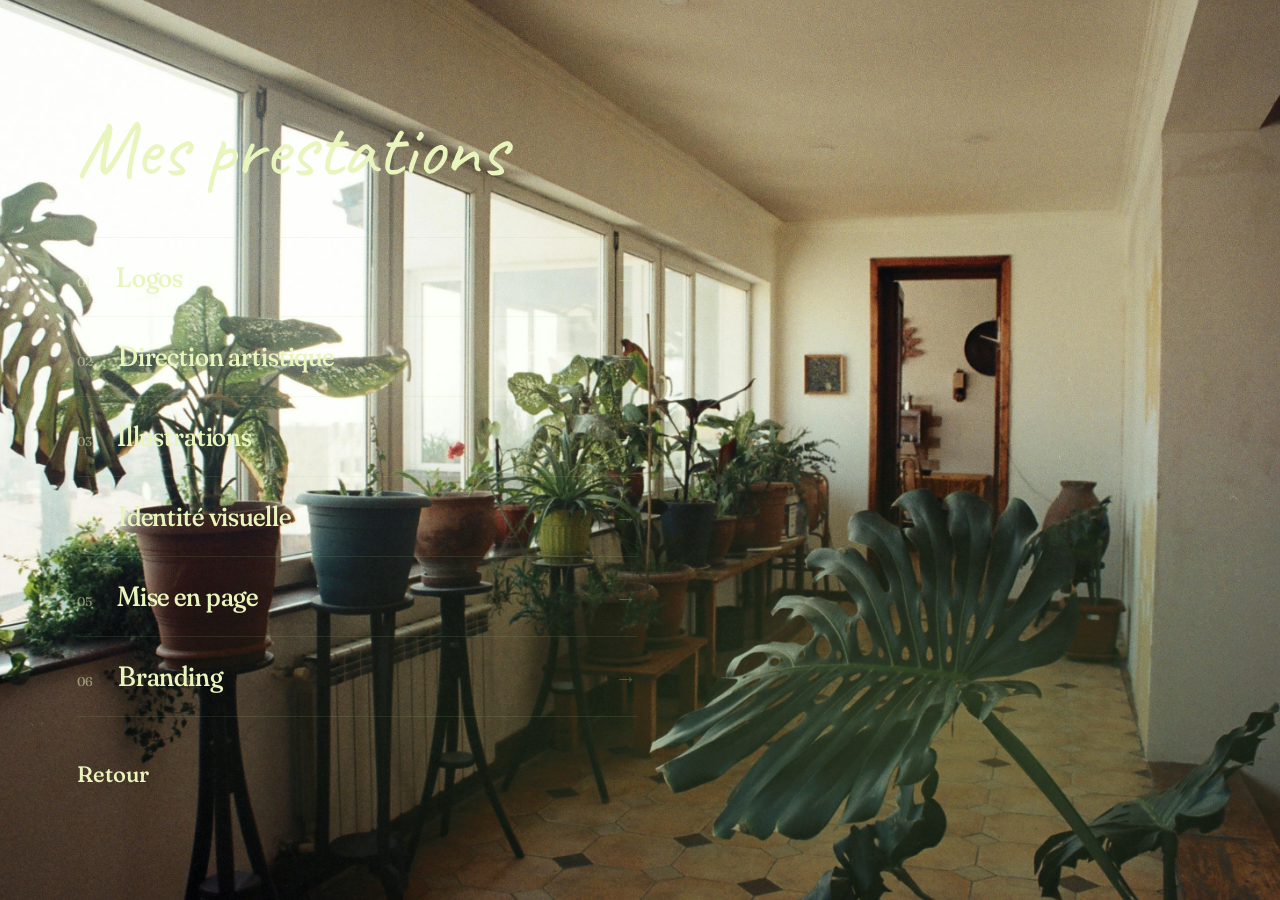
<file: mes-prestations.html>
<!DOCTYPE html>
<html lang="fr">
<head>
  <meta charset="UTF-8" />
  <meta name="viewport" content="width=device-width, initial-scale=1.0"/>
  <title>Mes Prestations — Valentin L.</title>
  <meta name="description" content="Mes prestations - Valentin L." />
  <link rel="icon" href="data:image/svg+xml,<svg xmlns='http://www.w3.org/2000/svg' viewBox='0 0 100 100'><text y='.9em' font-size='90'>✦</text></svg>" />
  <link rel="preload" as="image" href="res/1.jpg">
  <link rel="stylesheet" href="style.css" />
</head>
<body class="prestations">

  <div class="profile">
    <h1>Mes prestations</h1>
  </div>

  <nav class="services-list" aria-label="Prestations">
    <a href="#" class="service-item">
      <span class="service-num">01</span>
      <h2>Logos</h2>
      <span class="service-arrow" aria-hidden="true">→</span>
    </a>

    <a href="#" class="service-item">
      <span class="service-num">02</span>
      <h2>Direction artistique</h2>
      <span class="service-arrow" aria-hidden="true">→</span>
    </a>

    <a href="#" class="service-item">
      <span class="service-num">03</span>
      <h2>Illustrations</h2>
      <span class="service-arrow" aria-hidden="true">→</span>
    </a>

    <a href="#" class="service-item">
      <span class="service-num">04</span>
      <h2>Identité visuelle</h2>
      <span class="service-arrow" aria-hidden="true">→</span>
    </a>

    <a href="#" class="service-item">
      <span class="service-num">05</span>
      <h2>Mise en page</h2>
      <span class="service-arrow" aria-hidden="true">→</span>
    </a>

    <a href="#" class="service-item">
      <span class="service-num">06</span>
      <h2>Branding</h2>
      <span class="service-arrow" aria-hidden="true">→</span>
    </a>
  </nav>

  <div class="links">
    <a href="index.html" class="link-btn" data-transition="res/1.jpg">Retour</a>
  </div>

  <script src="transition.js"></script>
</body>
</html>
</file>
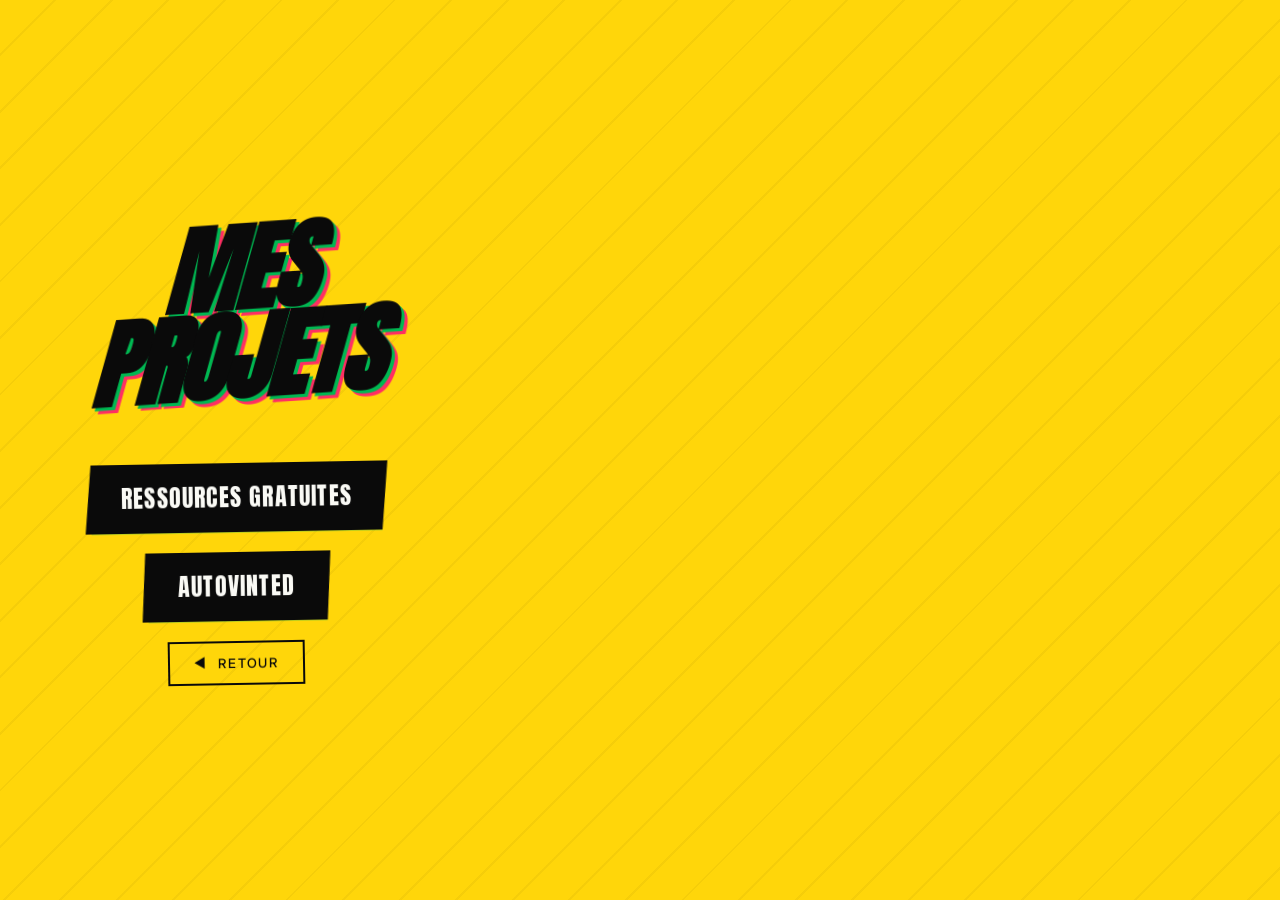
<file: mes-projets.html>
<!DOCTYPE html>
<html lang="fr">
<head>
  <meta charset="UTF-8" />
  <meta name="viewport" content="width=device-width, initial-scale=1.0"/>
  <title>Mes Projets — Valentin L.</title>
  <meta name="description" content="Mes projets - Valentin L." />
  <link rel="icon" href="data:image/svg+xml,<svg xmlns='http://www.w3.org/2000/svg' viewBox='0 0 100 100'><text y='.9em' font-size='90'>✦</text></svg>" />
  <link rel="preload" as="image" href="res/1.jpg">
  <link rel="stylesheet" href="style.css" />
  <link rel="stylesheet" href="mesprojets/phantom.css" />
</head>
<body class="phantom-page">

  <div class="profile">
    <h1>Mes projets</h1>
  </div>

  <div class="links">
    <a href="mesprojets/RessourcesGratuites/ressourcesgratuites.html" class="link-btn featured">Ressources Gratuites</a>
    <a href="mesprojets/AutoVinted/autovinted.html" class="link-btn featured">AutoVinted</a>
    
    <a href="index.html" class="link-btn ghost" data-picto="◀" data-transition="res/1.jpg">Retour</a>
  </div>

  <script src="transition.js"></script>
</body>
</html>
</file>
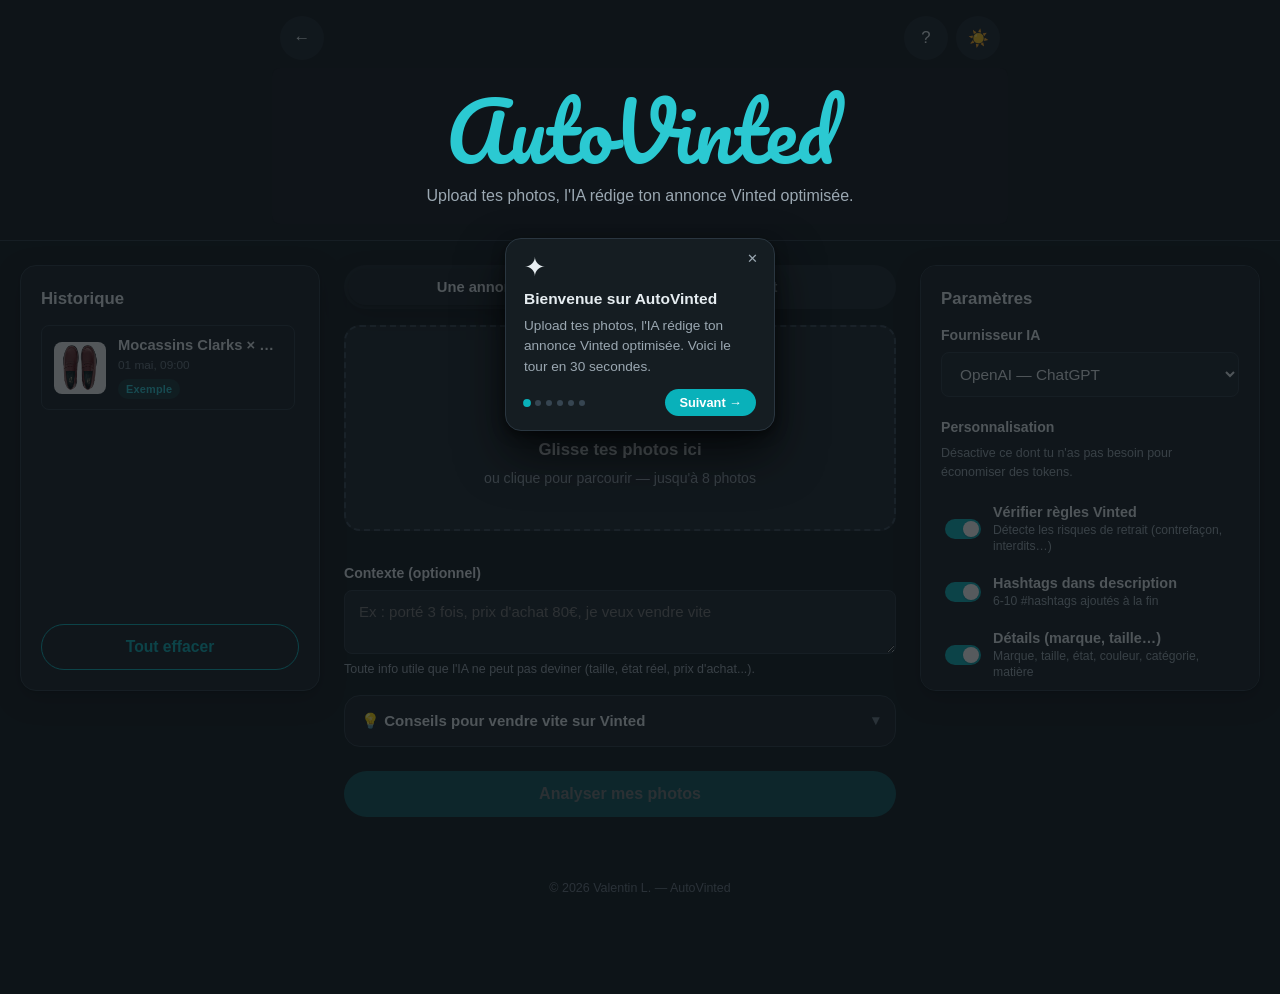
<file: mesprojets/AutoVinted/autovinted.html>
<!DOCTYPE html>
<html lang="fr">
<head>
  <meta charset="UTF-8" />
  <meta name="viewport" content="width=device-width, initial-scale=1.0, viewport-fit=cover"/>
  <title>AutoVinted — Génère ton annonce en 1 clic</title>
  <meta name="description" content="Upload tes photos, l'IA rédige une annonce Vinted optimisée prête à copier-coller." />
  <meta name="theme-color" content="#02050a" />
  <link rel="icon" href="data:image/svg+xml,<svg xmlns='http://www.w3.org/2000/svg' viewBox='0 0 100 100'><text y='.9em' font-size='90'>✦</text></svg>" />
  <link rel="stylesheet" href="style.css" />
</head>
<body>
<script>if(localStorage.getItem('av-theme')!=='light')document.body.classList.add('dark');</script>

  <header>
    <div class="header-controls">
      <a href="../../mes-projets.html" class="icon-btn" id="back-btn" title="Retour">←</a>
      <div class="header-actions">
        <button class="icon-btn" id="tutorial-toggle" title="Aide / Tutoriel">?</button>
        <button class="icon-btn" id="history-toggle" title="Historique">⌛</button>
        <button class="icon-btn" id="settings-toggle" title="Paramètres">⚙</button>
        <button class="icon-btn" id="theme-toggle" title="Thème">☀️</button>
      </div>
    </div>
    <div class="hero">
      <h1 id="site-title" style="cursor:pointer">AutoVinted</h1>
      <p class="hero-sub">Upload tes photos, l'IA rédige ton annonce Vinted optimisée.</p>
    </div>
  </header>

  <div class="app-shell">
  <!-- History panel (desktop sidebar / mobile modal) -->
  <div class="modal" id="history-modal" hidden>
    <div class="modal-card">
      <div class="modal-head">
        <h2>Historique</h2>
        <button class="icon-btn" id="history-close">✕</button>
      </div>
      <div class="history-list" id="history-list"></div>
      <button class="btn-ghost" id="history-clear" hidden>Tout effacer</button>
    </div>
  </div>

  <main>
    <!-- Upload zone -->
    <section class="upload-section" id="upload-section">
      <div class="mode-toggle" role="tablist">
        <button class="mode-btn active" data-mode="single" type="button">Une annonce</button>
        <button class="mode-btn" data-mode="bulk" type="button">En lot</button>
      </div>

      <label for="file-input" class="dropzone" id="dropzone">
        <div class="dropzone-icon">📸</div>
        <p class="dropzone-title" id="dropzone-title">Glisse tes photos ici</p>
        <p class="dropzone-sub" id="dropzone-sub">ou clique pour parcourir — jusqu'à 8 photos</p>
        <input type="file" id="file-input" accept="image/*" multiple hidden />
      </label>

      <div class="previews" id="previews"></div>

      <div class="context-field">
        <label class="field">
          <span class="field-label">Contexte (optionnel)</span>
          <textarea id="context-input" rows="2" placeholder="Ex : porté 3 fois, prix d'achat 80€, je veux vendre vite"></textarea>
          <span class="field-hint" id="context-hint">Toute info utile que l'IA ne peut pas deviner (taille, état réel, prix d'achat...).</span>
        </label>
      </div>

      <details class="tips-section">
        <summary>
          <span class="tips-summary-text">💡 Conseils pour vendre vite sur Vinted</span>
          <span class="tips-chevron">▾</span>
        </summary>
        <div class="tips-body">
          <div class="tip">
            <strong>📸 Photos qui convertissent</strong>
            <p>Fond uni clair, lumière naturelle (jour, fenêtre). 4 à 6 photos minimum : face, dos, étiquette, composition, défauts éventuels.</p>
          </div>
          <div class="tip">
            <strong>👗 Photo portée</strong>
            <p>Pour les vêtements, ajoute toujours une photo portée — ça multiplie les ventes par 2-3. Montre la coupe et la tombée du tissu.</p>
          </div>
          <div class="tip">
            <strong>📏 Mesures précises (en cm)</strong>
            <div class="measure-grid">
              <div class="measure-card">
                <svg viewBox="0 0 100 100" class="garment-svg" aria-hidden="true">
                  <path d="M30 14 L14 26 L22 42 L30 38 L30 86 L70 86 L70 38 L78 42 L86 26 L70 14 Q50 26 30 14 Z"
                        fill="var(--accent-light)" stroke="currentColor" stroke-width="1.6" stroke-linejoin="round"/>
                  <line x1="22" y1="9" x2="78" y2="9" stroke="var(--accent)" stroke-width="1" stroke-dasharray="3 2"/>
                  <line x1="30" y1="46" x2="70" y2="46" stroke="var(--accent)" stroke-width="1" stroke-dasharray="3 2"/>
                </svg>
                <div class="measure-card-body">
                  <h4>Hauts</h4>
                  <ul>
                    <li>largeur épaules</li>
                    <li>longueur dos</li>
                    <li>poitrine (sous bras)</li>
                    <li>longueur manches</li>
                  </ul>
                </div>
              </div>

              <div class="measure-card">
                <svg viewBox="0 0 100 100" class="garment-svg" aria-hidden="true">
                  <path d="M28 14 L72 14 L78 86 L58 86 L52 40 L48 40 L42 86 L22 86 Z"
                        fill="var(--accent-light)" stroke="currentColor" stroke-width="1.6" stroke-linejoin="round"/>
                  <line x1="28" y1="22" x2="72" y2="22" stroke="var(--accent)" stroke-width="1" stroke-dasharray="3 2"/>
                  <line x1="50" y1="40" x2="50" y2="86" stroke="var(--accent)" stroke-width="1" stroke-dasharray="3 2"/>
                </svg>
                <div class="measure-card-body">
                  <h4>Pantalons</h4>
                  <ul>
                    <li>tour de taille</li>
                    <li>entrejambe</li>
                    <li>largeur cuisse</li>
                    <li>largeur ourlet</li>
                  </ul>
                </div>
              </div>

              <div class="measure-card">
                <svg viewBox="0 0 100 100" class="garment-svg" aria-hidden="true">
                  <path d="M30 14 L16 26 L24 40 L32 36 L22 88 L78 88 L68 36 L76 40 L84 26 L70 14 Q50 26 30 14 Z"
                        fill="var(--accent-light)" stroke="currentColor" stroke-width="1.6" stroke-linejoin="round"/>
                  <line x1="34" y1="42" x2="66" y2="42" stroke="var(--accent)" stroke-width="1" stroke-dasharray="3 2"/>
                  <line x1="33" y1="54" x2="67" y2="54" stroke="var(--accent)" stroke-width="1" stroke-dasharray="3 2"/>
                </svg>
                <div class="measure-card-body">
                  <h4>Robes</h4>
                  <ul>
                    <li>épaules</li>
                    <li>longueur totale</li>
                    <li>poitrine</li>
                    <li>tour de taille</li>
                  </ul>
                </div>
              </div>

              <div class="measure-card">
                <svg viewBox="0 0 100 100" class="garment-svg" aria-hidden="true">
                  <path d="M12 64 Q12 48 28 46 L62 46 Q80 46 84 60 L88 72 Q88 80 80 80 L16 80 Q12 80 12 76 Z"
                        fill="var(--accent-light)" stroke="currentColor" stroke-width="1.6" stroke-linejoin="round"/>
                  <line x1="18" y1="66" x2="82" y2="66" stroke="var(--accent)" stroke-width="1" stroke-dasharray="3 2"/>
                  <circle cx="18" cy="66" r="1.6" fill="var(--accent)"/>
                  <circle cx="82" cy="66" r="1.6" fill="var(--accent)"/>
                </svg>
                <div class="measure-card-body">
                  <h4>Chaussures</h4>
                  <ul>
                    <li>longueur intérieure de la semelle</li>
                  </ul>
                </div>
              </div>
            </div>
          </div>
          <div class="tip">
            <strong>🌍 Guide des tailles internationales</strong>
            <p>Si la taille est étrangère, donne la correspondance pour rassurer :</p>
            <div class="size-table" role="table" aria-label="Conversion de tailles">
              <div class="size-row size-row-head" role="row">
                <span class="size-label" role="columnheader"></span>
                <span role="columnheader">XS</span>
                <span role="columnheader">S</span>
                <span role="columnheader">M</span>
                <span role="columnheader">L</span>
                <span role="columnheader">XL</span>
              </div>
              <div class="size-row" role="row">
                <span class="size-label" role="rowheader">FR Femme</span>
                <span class="size-pill" role="cell">34</span>
                <span class="size-pill" role="cell">36</span>
                <span class="size-pill" role="cell">38</span>
                <span class="size-pill" role="cell">40</span>
                <span class="size-pill" role="cell">42</span>
              </div>
              <div class="size-row" role="row">
                <span class="size-label" role="rowheader">FR Homme</span>
                <span class="size-pill dash" role="cell">—</span>
                <span class="size-pill" role="cell">44/46</span>
                <span class="size-pill" role="cell">48</span>
                <span class="size-pill" role="cell">50/52</span>
                <span class="size-pill" role="cell">54</span>
              </div>
              <div class="size-row" role="row">
                <span class="size-label" role="rowheader">UK</span>
                <span class="size-pill dash" role="cell">—</span>
                <span class="size-pill" role="cell">8</span>
                <span class="size-pill" role="cell">10</span>
                <span class="size-pill" role="cell">12</span>
                <span class="size-pill" role="cell">14</span>
              </div>
            </div>
          </div>
          <div class="tip">
            <strong>🔍 Défauts honnêtes</strong>
            <p>Photographie et signale clairement les défauts (taches, bouloches, accrocs). Tu auras de meilleurs avis et zéro retour.</p>
          </div>
          <div class="tip">
            <strong>🏷️ Hashtags & mots-clés</strong>
            <p>Marque, style (vintage, oversize, Y2K, streetwear), saison, occasion. Utilise des termes que les acheteurs tapent vraiment.</p>
          </div>
          <div class="tip">
            <strong>💰 Prix réaliste</strong>
            <p>Regarde 5-10 annonces similaires vendues récemment. Vise le milieu de la fourchette. Tu peux toujours baisser ensuite.</p>
          </div>
          <div class="tip">
            <strong>⚡ Réactivité</strong>
            <p>Réponds en moins d'1h aux messages — Vinted boost les vendeurs réactifs. Active les notifications.</p>
          </div>
          <div class="tip">
            <strong>📦 Bundle & frais</strong>
            <p>Active la remise lot (-10% pour 2+ articles). Les acheteurs achètent plus, tu paies moins de frais d'envoi par article.</p>
          </div>
          <div class="tip">
            <strong>🕐 Timing</strong>
            <p>Poste tes annonces en soirée (19h-22h) ou dimanche après-midi : pic d'activité Vinted.</p>
          </div>
        </div>
      </details>

      <div class="estimate" id="estimate" hidden></div>

      <button class="btn-primary" id="analyze-btn" disabled>
        <span class="btn-label">Analyser mes photos</span>
        <span class="btn-spinner" hidden></span>
      </button>
    </section>

    <!-- Conversation (questions IA) -->
    <section class="chat-section" id="chat-section" hidden>
      <div class="chat-header">
        <div class="chat-avatar">✦</div>
        <div>
          <p class="chat-name">Assistant Vinted</p>
          <p class="chat-status">Quelques précisions pour finaliser ton annonce</p>
        </div>
      </div>
      <div class="chat-messages" id="chat-messages"></div>
      <form class="chat-input" id="chat-form">
        <input type="text" id="chat-text" placeholder="Ta réponse..." autocomplete="off" />
        <button type="submit" class="chat-send" title="Envoyer">→</button>
      </form>
      <button class="btn-ghost" id="generate-btn" hidden>Générer l'annonce maintenant</button>
    </section>

    <!-- Résultat lot -->
    <section class="bulk-section" id="bulk-section" hidden>
      <div class="bulk-progress" id="bulk-progress" hidden>
        <div class="bulk-progress-text" id="bulk-progress-text"></div>
        <div class="bulk-progress-bar"><div class="bulk-progress-fill" id="bulk-progress-fill"></div></div>
      </div>
      <div class="bulk-results" id="bulk-results"></div>
      <div class="result-actions" id="bulk-actions" hidden>
        <button class="btn-primary" id="bulk-copy-all-btn">Copier toutes les annonces</button>
        <button class="btn-ghost" id="bulk-restart-btn">Recommencer</button>
      </div>
    </section>

    <!-- Résultat -->
    <section class="result-section" id="result-section" hidden>
      <div class="result-card">
        <div class="result-warnings" id="r-warnings" hidden></div>

        <div class="result-photos" id="r-photos" hidden></div>

        <div class="result-block">
          <div class="result-block-head">
            <span class="result-label">Titre</span>
            <button class="copy-btn" data-copy="title">Copier</button>
          </div>
          <p class="result-title" id="r-title"></p>
        </div>

        <div class="result-block">
          <div class="result-block-head">
            <span class="result-label">Description</span>
            <button class="copy-btn" data-copy="description">Copier</button>
          </div>
          <p class="result-description" id="r-description"></p>
        </div>

        <div class="result-block" id="r-details-block">
          <span class="result-label">Détails</span>
          <ul class="result-details" id="r-details"></ul>
        </div>

        <div class="result-block" id="r-prices-block">
          <span class="result-label">Prix conseillés</span>
          <div class="price-grid" id="r-prices"></div>
        </div>

        <div class="result-block" id="r-tips-block">
          <span class="result-label">Conseils</span>
          <ul class="result-tips" id="r-tips"></ul>
        </div>

        <div class="result-block" id="r-source-block" hidden>
          <span class="result-label">Source / Copyright</span>
          <a id="r-source-link" href="#" target="_blank" rel="noopener" class="source-link">Voir le produit original →</a>
        </div>
      </div>

      <div class="result-actions">
        <button class="btn-primary" id="copy-all-btn">Copier toute l'annonce</button>
        <button class="btn-ghost" id="restart-btn">Nouvelle annonce</button>
      </div>
    </section>
  </main>

  <!-- Settings panel (desktop sidebar / mobile modal) -->
  <div class="modal" id="settings-modal" hidden>
    <div class="modal-card">
      <div class="modal-head">
        <h2>Paramètres</h2>
        <button class="icon-btn" id="settings-close">✕</button>
      </div>
      <label class="field">
        <span class="field-label">Fournisseur IA</span>
        <select id="provider-select"></select>
        <span class="field-hint" id="provider-hint"></span>
      </label>
      <label class="field" id="apikey-field" hidden>
        <span class="field-label" id="apikey-label">Clé API</span>
        <input type="password" id="api-key" placeholder="..." />
        <span class="field-hint" id="apikey-hint">Stockée uniquement dans ton navigateur. <a id="apikey-link" href="#" target="_blank" rel="noopener">Obtenir une clé →</a></span>
      </label>

      <label class="field" id="model-field" hidden>
        <span class="field-label">Modèle</span>
        <select id="model-select"></select>
      </label>

      <div class="field">
        <span class="field-label">Personnalisation</span>
        <span class="field-hint">Désactive ce dont tu n'as pas besoin pour économiser des tokens.</span>
        <div class="features-list" id="features-list"></div>
      </div>

      <button class="btn-primary" id="settings-save">Enregistrer</button>
    </div>
  </div>
  </div><!-- /.app-shell -->

  <!-- Spotlight Tutorial -->
  <div id="tutorial-overlay" hidden aria-hidden="true">
    <div id="tutorial-spotlight"></div>
    <div id="tutorial-tooltip">
      <button class="tutorial-tip-close" id="tutorial-tip-close" title="Fermer">✕</button>
      <div class="tutorial-tip-emoji" id="tutorial-tip-emoji"></div>
      <h3 id="tutorial-tip-title"></h3>
      <p id="tutorial-tip-text"></p>
      <div class="tutorial-tip-footer">
        <div class="tutorial-tip-dots" id="tutorial-tip-dots"></div>
        <div class="tutorial-tip-btns">
          <button class="btn-ghost btn-sm" id="tutorial-tip-prev">←</button>
          <button class="btn-primary btn-sm" id="tutorial-tip-next">Suivant →</button>
        </div>
      </div>
    </div>
  </div>

  <!-- Toast -->
  <div class="toast" id="toast" hidden></div>

  <footer>© 2026 Valentin L. — AutoVinted</footer>

  <script src="script.js"></script>
</body>
</html>
</file>
<file: style.css>
/* ── valentinlqx.github.io — Artisanal botanique ── */
/* Direction artistique : voir design.md */

@import url('https://fonts.googleapis.com/css2?family=Caveat:wght@400;600;700&family=Fraunces:opsz,wght,SOFT@9..144,300..900,0..100&display=swap');

:root {
  /* Couleurs source ─────────────────────────── */
  --forest:     #5B7E3C;  /* vert mousse profond — identité */
  --sage:       #A2CB8B;  /* vert tendre — liens, hover */
  --cream:      #E8F5BD;  /* crème vert pâle — texte principal */
  --terracotta: #C44545;  /* terre brûlée — accent rare */

  /* Surfaces dérivées ───────────────────────── */
  --bg:         #0E1410;  /* forêt près-noir (jamais pur noir) */
  --surface:    #141A14;  /* carte, séparation douce */
  --elevated:   #1A2018;  /* élément posé / dropdown */

  /* Encres dérivées ─────────────────────────── */
  --ink:        #E8F5BD;  /* texte principal = cream */
  --ink-2:      #A2CB8B;  /* texte secondaire = sage */
  --ink-faint:  rgba(232, 245, 189, 0.5);
  --ink-quiet:  rgba(232, 245, 189, 0.25);

  /* Bordures ────────────────────────────────── */
  --line:        rgba(162, 203, 139, 0.12);
  --line-strong: rgba(162, 203, 139, 0.28);

  /* Lueur ambiante ──────────────────────────── */
  --glow:        rgba(91, 126, 60, 0.35);

  /* Easing — courbes maison plus marquées que les défauts CSS */
  --ease-out:    cubic-bezier(0.23, 1, 0.32, 1);
  --ease-in-out: cubic-bezier(0.77, 0, 0.175, 1);

  /* Échelle typographique — ratio 1.25 ──────── */
  --t-xs:   0.8rem;
  --t-sm:   1rem;
  --t-base: 1.125rem;
  --t-lg:   1.4rem;
  --t-xl:   1.75rem;
  --t-2xl:  2.5rem;
  --t-3xl:  4.5rem;
  --t-hero: clamp(5rem, 11vw, 9rem);

  /* Espacement — base 8 ─────────────────────── */
  --s-1:  4px;
  --s-2:  8px;
  --s-3:  12px;
  --s-4:  16px;
  --s-5:  24px;
  --s-6:  32px;
  --s-7:  48px;
  --s-8:  64px;
  --s-9:  96px;
  --s-10: 128px;
}

*, *::before, *::after {
  margin: 0;
  padding: 0;
  box-sizing: border-box;
}

body {
  min-height: 100dvh;
  background-color: var(--bg);
  font-family: 'Fraunces', Georgia, serif;
  font-size: var(--t-base);
  font-variation-settings: "opsz" 12, "SOFT" 50, "wght" 400;
  line-height: 1.55;
  color: var(--ink);
  display: flex;
  flex-direction: column;
  align-items: flex-start;
  justify-content: center;
  gap: var(--s-5);
  /* colonne texte dans le quart gauche du viewport */
  padding: var(--s-6) 0 var(--s-6) 6vw;
  position: relative;
  overflow: hidden;
}

/* la colonne texte vit dans le quart gauche de la page */
.profile,
.links,
.socials {
  width: 25vw;
  min-width: 240px;
}

/* Fond — photo + lueur ambiante (glow forêt) */
body::before {
  content: '';
  position: fixed;
  inset: 0;
  background-color: var(--bg);
  background-image:
    radial-gradient(ellipse 70% 55% at 28% 35%, var(--glow), transparent 70%),
    url('res/1.jpg');
  background-size: cover;
  background-position: center;
  background-repeat: no-repeat;
  z-index: -1;
}

/* Page Prestations — même photo, glow déplacé pour rythmer le parcours */
body.prestations::before {
  background-image:
    radial-gradient(ellipse 90% 50% at 70% 80%, var(--glow), transparent 70%),
    url('res/1.jpg');
}

/* ── Transition de page ── */

.page-transition {
  position: fixed;
  top: 0;
  left: 0;
  width: 100%;
  height: 100%;
  background-color: var(--forest);
  background-size: cover;
  background-position: center;
  z-index: 9999;
  transform: translateY(100%);
  will-change: transform;
  transition: transform 0.6s var(--ease-in-out);
}

.page-transition.slide-up {
  transform: translateY(0);
}

.page-transition.slide-down {
  transform: translateY(0);
  transition: transform 0.9s var(--ease-in-out);
}

.page-transition.slide-down.go {
  transform: translateY(100%);
  transition: transform 0.6s var(--ease-in-out);
}

@keyframes slideInFromBottom {
  from { transform: translateY(100%); }
  to   { transform: translateY(0); }
}

.page-enter {
  animation: slideInFromBottom 0.9s var(--ease-in-out) both;
}

/* ── Profil ── */

.profile {
  display: flex;
  flex-direction: column;
  align-items: center;
  text-align: center;
}

/* Caveat — rare : titre de page / nom propre uniquement */
h1, .display {
  font-family: 'Caveat', cursive;
  font-weight: 600;
  line-height: 0.95;
  letter-spacing: -0.5px;
  color: var(--ink);
}

/* h2 / h3 — Fraunces poussé en optique display */
h2, h3, .editorial-display {
  font-family: 'Fraunces', Georgia, serif;
  font-variation-settings: "opsz" 144, "SOFT" 100, "wght" 600;
  letter-spacing: -0.01em;
}

/* ── Liens ── */

.links {
  display: flex;
  flex-direction: column;
  gap: var(--s-4);
  align-items: center;
}

.link-btn {
  color: var(--ink);
  text-decoration: none;
  font-family: 'Fraunces', Georgia, serif;
  font-size: var(--t-lg);
  font-variation-settings: "opsz" 40, "SOFT" 70, "wght" 500;
  display: inline-block;
  transition: color 200ms var(--ease-out),
              transform 160ms var(--ease-out);
}

@media (hover: hover) and (pointer: fine) {
  .link-btn:hover {
    color: var(--sage);
  }
}

.link-btn:active {
  transform: scale(0.97);
}

.link-btn:focus-visible {
  outline: 2px solid var(--sage);
  outline-offset: 6px;
  border-radius: 2px;
}

/* ── Réseaux sociaux ── */

.socials {
  display: flex;
  flex-wrap: wrap;
  justify-content: center;
  align-items: center;
  gap: var(--s-4);
}

/* icône 36×36 dans un touch target 66×66 */
.social-btn {
  width: 66px;
  height: 66px;
  border-radius: 4px;
  background: transparent;
  border: none;
  color: var(--ink-2);
  display: flex;
  align-items: center;
  justify-content: center;
  text-decoration: none;
  transition: color 200ms var(--ease-out),
              transform 160ms var(--ease-out);
}

@media (hover: hover) and (pointer: fine) {
  .social-btn:hover {
    color: var(--ink);
  }
}

.social-btn:active {
  transform: scale(0.92);
}

.social-btn:focus-visible {
  outline: 2px solid var(--sage);
  outline-offset: 4px;
  border-radius: 6px;
}

/* Phosphor Icons — variante regular */
.social-btn i {
  font-size: 36px;
  line-height: 1;
}

/* ── Hero (home) ── */

/* les marges (échelle 8) portent le rythme vertical */
body.home {
  gap: 0;
}

.home h1 {
  font-size: var(--t-hero);
  margin-bottom: 0;
}

.home .links {
  gap: var(--s-5);          /* 24 — liens entre eux */
  margin-top: var(--s-8);   /* 64 — titre → premier lien */
}

/* Lien hero — Caveat + soulignement signature terracotta */
.home .link-btn {
  font-family: 'Caveat', cursive;
  font-size: 2.25rem;
  font-weight: 500;
  font-variation-settings: normal;
  color: var(--cream);
  text-decoration: none;
  position: relative;
}

.home .link-btn::after {
  content: '';
  position: absolute;
  left: 0; right: 0; bottom: -4px;
  height: 2px;
  background: var(--terracotta);
  transform: scaleX(0);
  transform-origin: left;
  transition: transform 220ms var(--ease-out);
}

/* le texte reste cream — seul le soulignement signe le hover */
@media (hover: hover) and (pointer: fine) {
  .home .link-btn:hover {
    color: var(--cream);
  }

  .home .link-btn:hover::after {
    transform: scaleX(1);
  }
}

.home .link-btn:active {
  transform: scale(0.98);
}

.home .link-btn:active::after {
  transform: scaleX(1);
}

.home .socials {
  gap: var(--s-4);
  margin-top: var(--s-7);   /* 48 — liens → rangée d'icônes */
  line-height: 1;
}

/* ── Entrée — léger stagger pour donner du rythme à l'arrivée ── */

@keyframes fadeRise {
  from { opacity: 0; transform: translateY(8px); }
  to   { opacity: 1; transform: translateY(0); }
}

.home .profile,
.home .links > *,
.home .socials > * {
  opacity: 0;
  animation: fadeRise 500ms var(--ease-out) forwards;
}

.home .profile             { animation-delay: 0ms; }
.home .links > *:nth-child(1) { animation-delay: 120ms; }
.home .links > *:nth-child(2) { animation-delay: 170ms; }
.home .socials > *:nth-child(1) { animation-delay: 260ms; }
.home .socials > *:nth-child(2) { animation-delay: 290ms; }
.home .socials > *:nth-child(3) { animation-delay: 320ms; }
.home .socials > *:nth-child(4) { animation-delay: 350ms; }

/* ── Lien éditorial — souligné terracotta, pas de bouton plein ── */

.link {
  color: var(--ink);
  text-decoration: underline;
  text-decoration-color: var(--terracotta);
  text-decoration-thickness: 2px;
  text-underline-offset: 0.25em;
  text-decoration-skip-ink: auto;
  transition: color 200ms var(--ease-out),
              text-decoration-color 200ms var(--ease-out);
}

@media (hover: hover) and (pointer: fine) {
  .link:hover {
    color: var(--sage);
    text-decoration-color: var(--sage);
  }
}

/* ── Bouton primaire — CTA fort, rare ── */

.btn-primary {
  display: inline-block;
  padding: 14px 28px;
  background: var(--terracotta);
  color: var(--cream);
  font-family: 'Fraunces', Georgia, serif;
  font-variation-settings: "wght" 600, "SOFT" 100;
  border-radius: 2px;            /* presque carré — pas de pill */
  text-decoration: none;
  transition: transform 160ms var(--ease-out),
              background 200ms var(--ease-out);
}

@media (hover: hover) and (pointer: fine) {
  .btn-primary:hover {
    background: #B03939;
    transform: translateY(-1px);
  }
}

.btn-primary:active {
  transform: scale(0.97);
}

.btn-primary:focus-visible {
  outline: 2px solid var(--cream);
  outline-offset: 3px;
}

/* ── Carte ── */

.card {
  background: var(--surface);
  border: 1px solid var(--line);
  padding: var(--s-6);
  border-radius: 4px;            /* coins légers, pas ronds */
}

/* ── Prestations — header aligné gauche, registre éditorial ── */

body.prestations .profile {
  align-items: flex-start;
  text-align: left;
  width: min(560px, 60vw);
}

body.prestations .profile h1 {
  font-size: clamp(3rem, 7vw, 5rem);
  font-weight: 600;
  line-height: 1;
}

body.prestations .links {
  width: min(560px, 60vw);
  align-items: flex-start;
  margin-top: var(--s-4);
}

/* ── Liste de services — éditoriale, numérotée ── */

.services-list {
  display: flex;
  flex-direction: column;
  width: min(560px, 60vw);
  margin: var(--s-5) 0 0;
  border-top: 1px solid var(--line);
}

.service-item {
  display: grid;
  grid-template-columns: auto 1fr auto;
  align-items: baseline;
  gap: var(--s-5);
  padding: var(--s-5) 0;
  border-bottom: 1px solid var(--line);
  text-decoration: none;
  color: var(--ink);
  position: relative;
  transition: color 220ms var(--ease-out),
              border-color 220ms var(--ease-out);
}

.service-num {
  font-family: 'Fraunces', Georgia, serif;
  font-variation-settings: "opsz" 12, "wght" 500;
  font-size: var(--t-xs);
  color: var(--ink-faint);
  font-variant-numeric: tabular-nums;
  letter-spacing: 0.04em;
}

.service-item h2 {
  font-family: 'Fraunces', Georgia, serif;
  font-variation-settings: "opsz" 96, "SOFT" 80, "wght" 500;
  font-size: var(--t-xl);
  letter-spacing: -0.005em;
  line-height: 1.1;
  margin: 0;
  color: var(--ink);
  transition: transform 280ms var(--ease-out),
              color 220ms var(--ease-out);
  transform-origin: left center;
}

.service-arrow {
  font-family: 'Fraunces', Georgia, serif;
  font-size: var(--t-lg);
  color: var(--ink-quiet);
  transition: transform 280ms var(--ease-out),
              color 220ms var(--ease-out);
  line-height: 1;
}

@media (hover: hover) and (pointer: fine) {
  .service-item:hover {
    border-bottom-color: var(--line-strong);
  }

  .service-item:hover h2 {
    color: var(--sage);
    transform: translateX(6px);
  }

  .service-item:hover .service-arrow {
    color: var(--terracotta);
    transform: translateX(6px);
  }

  .service-item:hover .service-num {
    color: var(--ink-2);
  }
}

.service-item:active h2,
.service-item:active .service-arrow {
  transform: translateX(3px) scale(0.99);
}

.service-item:focus-visible {
  outline: 2px solid var(--sage);
  outline-offset: 6px;
  border-radius: 2px;
}

/* Entrée — léger stagger éditorial */
@keyframes serviceRise {
  from { opacity: 0; transform: translateY(6px); }
  to   { opacity: 1; transform: translateY(0); }
}

.services-list .service-item {
  opacity: 0;
  animation: serviceRise 480ms var(--ease-out) forwards;
}

.services-list .service-item:nth-child(1) { animation-delay:  80ms; }
.services-list .service-item:nth-child(2) { animation-delay: 130ms; }
.services-list .service-item:nth-child(3) { animation-delay: 180ms; }
.services-list .service-item:nth-child(4) { animation-delay: 230ms; }
.services-list .service-item:nth-child(5) { animation-delay: 280ms; }
.services-list .service-item:nth-child(6) { animation-delay: 330ms; }

/* ── Responsive ── */

@media (max-width: 480px) {
  /* la colonne de gauche n'a de sens que sur desktop —
     sur téléphone, on repasse en colonne centrée pleine largeur */
  body {
    align-items: center;
    padding: var(--s-6) var(--s-4);
  }

  .profile,
  .links,
  .socials {
    width: 100%;
    min-width: 0;
  }

  .services-list {
    width: 100%;
    margin-top: var(--s-4);
  }

  .service-item {
    grid-template-columns: auto 1fr auto;
    gap: var(--s-4);
    padding: var(--s-4) 0;
  }

  .service-item h2 {
    font-size: var(--t-lg);
  }
}

/* ── Accessibilité motion — réduit sans supprimer ── */

@media (prefers-reduced-motion: reduce) {
  *,
  *::before,
  *::after {
    animation-duration: 0.01ms !important;
    animation-iteration-count: 1 !important;
    transition-duration: 0.01ms !important;
  }

  .home .profile,
  .home .links > *,
  .home .socials > *,
  .services-list .service-item {
    opacity: 1;
    transform: none;
  }
}
</file>
<file: mesprojets/phantom.css>
/* ──────────────────────────────────────────────────────────────────────────
   phantom.css — Phantom Style System (Persona 5 Royal, palette verte)
   Scope : .phantom-page uniquement → n'affecte JAMAIS les autres pages.
   Spec  : ../DESIGN.md
   ────────────────────────────────────────────────────────────────────────── */

@import url('https://fonts.googleapis.com/css2?family=Anton&family=Inter:wght@400;700;900&family=Pacifico&family=Space+Mono:wght@700&display=swap');

.phantom-page {
  /* Fond principal */
  --bg-page:           #FFD60A;

  /* Dominantes */
  --p-mask:            #0A0A0A;
  --p-phantom:         #00B852;
  --p-velvet:          #001F0E;

  /* Secondaires */
  --p-note:            #FAFAF5;
  --p-card:            #FF2E63;
  --p-cognitive:       #00E5FF;

  /* Hover / pressed */
  --p-phantom-hover:   #00FF6B;
  --p-phantom-dark:    #007D38;

  /* Typo */
  --font-display:      "Anton", "Archivo Black", sans-serif;
  --font-body:         "Inter", system-ui, sans-serif;
  --font-mono:         "Space Mono", "JetBrains Mono", monospace;

  /* Easings */
  --ease-snap:         cubic-bezier(0.83, 0, 0.17, 1);
  --ease-overshoot:    cubic-bezier(0.34, 1.56, 0.64, 1);
  --ease-out-quart:    cubic-bezier(0.25, 1, 0.5, 1);
}

/* ── Reset local au scope ─────────────────────────────────────────────── */
.phantom-page {
  background-color: var(--bg-page);
  color: var(--p-mask);
  font-family: var(--font-body);
}

/* Neutralise le radial-gradient + background-image hérités de style.css */
.phantom-page::before {
  background-image: none !important;
  background-color: var(--bg-page) !important;
}

/* ── Décor de fond — trames diagonales noires "collage" ───────────────── */
.phantom-page::after {
  content: '';
  position: fixed;
  inset: 0;
  pointer-events: none;
  z-index: 0;
  background-image:
    repeating-linear-gradient(
      135deg,
      transparent 0,
      transparent 38px,
      rgba(10, 10, 10, 0.04) 38px,
      rgba(10, 10, 10, 0.04) 40px
    );
}

.phantom-page > * { position: relative; z-index: 1; }

/* ── Titre display (h1) ───────────────────────────────────────────────── */
.phantom-page .profile {
  margin-bottom: 24px;
}

/* Titre display : texte noir sur jaune (cf. DESIGN.md §2.2),
   typo Anton italique skewX(-6deg) appliqué au texte, rotation du bloc. */
.phantom-page h1 {
  font-family: var(--font-display);
  font-size: clamp(3rem, 9vw, 6rem);
  font-weight: 900;
  font-style: italic;
  line-height: 0.92;
  letter-spacing: -0.02em;
  color: var(--p-mask);
  text-transform: uppercase;
  transform: rotate(-3deg) skewX(-6deg);
  text-shadow:
    3px 3px 0 var(--p-phantom),
    6px 6px 0 var(--p-card);
  display: inline-block;
  margin: 12px 0;
}

/* ── Liste de liens : pile verticale, légèrement décalée ─────────────── */
.phantom-page .links {
  display: flex;
  flex-direction: column;
  gap: 20px;
  align-items: center;
}

/* ──────────────────────────────────────────────────────────────────────
   BOUTONS — version <a class="link-btn"> existants reskinnés
   On override la classe .link-btn héritée de style.css sans casser l'HTML.
   ────────────────────────────────────────────────────────────────────── */

/* Base commune à tous les boutons Phantom */
.phantom-page .link-btn,
.phantom-page .phantom-button {
  position: relative;
  display: inline-flex;
  align-items: center;
  justify-content: center;
  gap: 0.6em;
  min-height: 44px;                /* touch target WCAG */
  padding: 12px 28px;
  font-family: var(--font-body);
  font-size: 13px;
  font-weight: 900;
  letter-spacing: 0.15em;
  text-transform: uppercase;
  text-decoration: none;
  color: var(--p-note);
  background: var(--p-mask);
  border: none;
  cursor: pointer;
  transform: rotate(-1deg);
  clip-path: polygon(3% 0, 100% 0, 97% 100%, 0 100%);
  box-shadow: 4px 4px 0 var(--p-phantom);
  transition: transform 150ms var(--ease-overshoot),
              box-shadow 150ms var(--ease-overshoot),
              background-color 150ms var(--ease-snap),
              color 150ms var(--ease-snap);
}

/* Alterne légèrement la rotation pour effet "collé à la main" */
.phantom-page .links > .link-btn:nth-child(2n) { transform: rotate(1.2deg); }
.phantom-page .links > .link-btn:nth-child(3n) { transform: rotate(-1.8deg); }

/* Hover (decalage solide) */
.phantom-page .link-btn:hover,
.phantom-page .phantom-button:hover {
  transform: rotate(-1deg) translate(-2px, -2px);
  box-shadow: 6px 6px 0 var(--p-phantom);
  color: var(--p-note);
}
.phantom-page .links > .link-btn:nth-child(2n):hover { transform: rotate(1.2deg) translate(-2px, -2px); }
.phantom-page .links > .link-btn:nth-child(3n):hover { transform: rotate(-1.8deg) translate(-2px, -2px); }

/* Pressed */
.phantom-page .link-btn:active,
.phantom-page .phantom-button:active {
  transform: rotate(-1deg) translate(2px, 2px);
  box-shadow: 0 0 0 var(--p-phantom);
  transition-duration: 80ms;
}

/* Focus — obligatoire a11y */
.phantom-page .link-btn:focus-visible,
.phantom-page .phantom-button:focus-visible {
  outline: 3px solid var(--p-mask);
  outline-offset: 4px;
}

/* Disabled */
.phantom-page .link-btn[aria-disabled="true"],
.phantom-page .phantom-button:disabled {
  opacity: 0.4;
  cursor: not-allowed;
  box-shadow: none;
  pointer-events: none;
}

/* Loading — DESIGN.md §4.3 : "icône qui tourne ou pulse" */
@keyframes phantom-loading-pulse {
  0%, 100% { opacity: 1; }
  50%      { opacity: 0.5; }
}

.phantom-page .link-btn[data-loading="true"],
.phantom-page .phantom-button[data-loading="true"] {
  pointer-events: none;
  animation: phantom-loading-pulse 700ms var(--ease-snap) infinite;
}

.phantom-page .link-btn[data-loading="true"]::before,
.phantom-page .phantom-button[data-loading="true"]::before {
  content: "◐";
  animation: phantom-loading-spin 700ms linear infinite;
  margin-right: 0.4em;
}

@keyframes phantom-loading-spin {
  to { transform: rotate(360deg); }
}

/* ── Variante "featured" — Calling Card (CTA majeur)
   DESIGN.md §4.2 : transform = rotate(-2deg) seulement.
   Le skewX(-6deg) "italique" est appliqué au texte via font-style + une
   transform locale sur le contenu (::before pour le picto, lettre-spacing
   sur le label). On garde la rotation pure sur le bouton pour ne pas
   incliner les shadows en parallèlogramme. ──────────────────────────── */
.phantom-page .link-btn.featured,
.phantom-page .phantom-button--calling-card {
  font-family: var(--font-display);
  font-size: clamp(18px, 3.2vw, 24px);
  font-weight: 400;
  /* italique synthétisé à 6° — équivalent visuel du skewX(-6deg) du DESIGN.md */
  font-style: oblique 6deg;
  font-synthesis: style oblique;
  letter-spacing: 0.05em;
  padding: 16px 36px;
  transform: rotate(-2deg);
  clip-path: polygon(2% 0, 100% 0, 98% 100%, 0 100%);
  box-shadow:
    6px 6px 0 var(--p-phantom),
    12px 12px 0 var(--p-card);
}

.phantom-page .link-btn.featured:hover,
.phantom-page .phantom-button--calling-card:hover {
  transform: rotate(-2deg) translate(-3px, -3px);
  box-shadow:
    9px 9px 0 var(--p-phantom),
    15px 15px 0 var(--p-card);
}

.phantom-page .link-btn.featured:active,
.phantom-page .phantom-button--calling-card:active {
  transform: rotate(-2deg) translate(2px, 2px);
  box-shadow:
    2px 2px 0 var(--p-phantom),
    6px 6px 0 var(--p-card);
}

/* Pictogramme préfixe (injecté via data-picto pour rester DOM-friendly) */
.phantom-page .link-btn[data-picto]::before,
.phantom-page .phantom-button[data-picto]::before {
  content: attr(data-picto);
  display: inline-block;
  font-style: normal;
  font-weight: 900;
  margin-right: 0.15em;
  transform: translateY(-1px);
}

.phantom-page .link-btn.featured[data-picto]::before,
.phantom-page .phantom-button--calling-card[data-picto]::before {
  font-size: 1.4em;
}

/* ── Bouton retour : variante "ghost" ──────────────────────────────────
   DESIGN.md §4.2 Ghost : bg transparent, border 2px, hover = bg noir +
   texte blanc + transform rotate(-1deg) scale(1.02). Pas de shadow. */
.phantom-page .link-btn.ghost,
.phantom-page .phantom-button--ghost {
  background: transparent;
  color: var(--p-mask);
  border: 2px solid var(--p-mask);
  clip-path: none;
  padding: 10px 24px;
  box-shadow: none;
}

.phantom-page .link-btn.ghost:hover,
.phantom-page .phantom-button--ghost:hover {
  background: var(--p-mask);
  color: var(--p-note);
  transform: rotate(-1deg) scale(1.02);
  box-shadow: none;
}

.phantom-page .link-btn.ghost:active,
.phantom-page .phantom-button--ghost:active {
  transform: rotate(-1deg) scale(0.98);
  box-shadow: none;
}

/* ── Secondary (vert) ─────────────────────────────────────────────────── */
.phantom-page .phantom-button--secondary {
  background: var(--p-phantom);
  color: var(--p-mask);
  border: 2px solid var(--p-mask);
}

.phantom-page .phantom-button--secondary:hover {
  background: var(--p-phantom-hover);
  color: var(--p-mask);
}

/* ── Icon Button (44×44) ──────────────────────────────────────────────── */
.phantom-page .phantom-icon-button {
  width: 44px;
  height: 44px;
  padding: 0;
  background: var(--p-mask);
  color: var(--p-phantom);
  font-size: 18px;
  clip-path: polygon(10% 0, 100% 0, 90% 100%, 0 100%);
  box-shadow: 4px 4px 0 var(--p-phantom);
}

.phantom-page .phantom-icon-button:hover {
  color: var(--p-phantom-hover);
  transform: rotate(-3deg) translate(-2px, -2px);
  box-shadow: 6px 6px 0 var(--p-phantom);
}

/* ── Tag / Pill ───────────────────────────────────────────────────────── */
.phantom-page .phantom-tag {
  background: transparent;
  color: var(--p-mask);
  border: 1.5px solid var(--p-mask);
  padding: 4px 12px;
  font-size: 11px;
  letter-spacing: 0.2em;
  font-weight: 900;
  min-height: 0;
  clip-path: none;
  box-shadow: none;
  transform: rotate(-1deg);
}

.phantom-page .phantom-tag[data-active="true"] {
  background: var(--p-mask);
  color: var(--p-phantom);
}

.phantom-page .phantom-tag:hover {
  transform: rotate(-1deg) translate(-1px, -1px);
  box-shadow: 3px 3px 0 var(--p-mask);
}

/* ── Entrée des éléments à l'arrivée sur la page ──────────────────────── */
@keyframes phantom-pop-in {
  0%   { opacity: 0; transform: translateY(20px) rotate(-1deg) scale(0.95); }
  100% { opacity: 1; transform: rotate(-1deg) scale(1); }
}

.phantom-page .profile,
.phantom-page .links > * {
  animation: phantom-pop-in 380ms var(--ease-overshoot) both;
}
.phantom-page .links > *:nth-child(1) { animation-delay: 80ms; }
.phantom-page .links > *:nth-child(2) { animation-delay: 160ms; }
.phantom-page .links > *:nth-child(3) { animation-delay: 240ms; }
.phantom-page .links > *:nth-child(4) { animation-delay: 320ms; }

/* ── Accessibilité motion — OBLIGATOIRE ───────────────────────────────── */
@media (prefers-reduced-motion: reduce) {
  .phantom-page *,
  .phantom-page *::before,
  .phantom-page *::after {
    animation-duration: 0.01ms !important;
    animation-iteration-count: 1 !important;
    transition-duration: 0.01ms !important;
  }
}

/* ── Responsive ───────────────────────────────────────────────────────── */
@media (max-width: 480px) {
  .phantom-page .link-btn,
  .phantom-page .phantom-button {
    padding: 10px 20px;
    font-size: 12px;
  }

  .phantom-page .link-btn.featured,
  .phantom-page .phantom-button--calling-card {
    font-size: 18px;
    padding: 14px 28px;
  }
}
</file>
<file: mesprojets/AutoVinted/style.css>
/* ──────────────────────────────────────────────────────────────────────────
   AutoVinted — Vinted Design System
   Spec: ./DESIGN.md (Vinted teal #09B1BA, white surfaces, pill buttons,
                       Vinted Sans typography stack, 4-px spacing scale).
   Keeps the dark/light toggle: dark mode inverts the neutrals but the teal
   accent stays vivid, exactly like the Vinted Android dark theme.
   ────────────────────────────────────────────────────────────────────────── */

/* Logo font — Pacifico (fontsource / Google Fonts mirror) */
@import url('https://fonts.googleapis.com/css2?family=Pacifico&display=swap');

:root {
  /* ── Vinted brand ─────────────────────────────────────── */
  --color-primary:       #09B1BA;
  --color-primary-dark:  #007782;
  --color-primary-light: #E0F7F8;

  /* ── Surfaces (light theme = Vinted desktop) ──────────── */
  --bg:           #FFFFFF;
  --bg-card:      #FFFFFF;
  --bg-header:    #FFFFFF;
  --bg-soft:      #F7F7F7;
  --bg-soft-2:    #EFEFEF;
  --bg-input:     #FFFFFF;

  /* ── Borders ──────────────────────────────────────────── */
  --border:       #E5E5E5;
  --border-2:     #D4D4D4;
  --border-hover: var(--color-primary);

  /* ── Text ─────────────────────────────────────────────── */
  --text:        #0F1419;
  --text-2:      #4A4A4A;
  --text-3:      #9B9B9B;
  --text-header: #0F1419;
  --text-sub:    #4A4A4A;

  /* ── Accent (mapped to Vinted teal) ───────────────────── */
  --accent:        var(--color-primary);
  --accent-dark:   var(--color-primary-dark);
  --accent-light:  var(--color-primary-light);
  --accent-text:   #FFFFFF;

  /* ── Semantic ─────────────────────────────────────────── */
  --success:  #0CB477;
  --error:    #D8232F;
  --warning:  #FFA621;

  /* ── Shadows (Vinted is light-handed) ─────────────────── */
  --shadow:    0 1px 2px rgba(15, 20, 25, 0.04), 0 2px 8px rgba(15, 20, 25, 0.06);
  --shadow-lg: 0 4px 12px rgba(15, 20, 25, 0.08), 0 16px 32px rgba(15, 20, 25, 0.10);

  /* ── Radius (pill-first, per spec §6.1) ───────────────── */
  --radius-s:    4px;
  --radius:      16px;
  --radius-sm:   8px;
  --radius-pill: 999px;

  /* ── Spacing (4-px scale, per spec §5) ────────────────── */
  --space-xxs: 4px;
  --space-xs:  8px;
  --space-s:   12px;
  --space-m:   16px;
  --space-l:   24px;
  --space-xl:  32px;
  --space-xxl: 48px;

  /* ── Typography stack ─────────────────────────────────── */
  --font-sans: "Vinted Sans", -apple-system, BlinkMacSystemFont,
               "Segoe UI", Roboto, "Helvetica Neue", Arial, sans-serif;
}

body.dark {
  /* Dark inverts neutrals; the teal stays Vinted's signature. */
  --bg:           #0D1418;
  --bg-card:      #151D22;
  --bg-header:    #0F1419;
  --bg-soft:      #1A2329;
  --bg-soft-2:    #232D34;
  --bg-input:     #1A2329;

  --border:       #2A3640;
  --border-2:     #364551;
  --border-hover: var(--color-primary);

  --text:         #E6EDF1;
  --text-2:       #9BA8B2;
  --text-3:       #6B7884;
  --text-header:  #E6EDF1;
  --text-sub:     #9BA8B2;

  /* Soften teal a touch on dark for comfort */
  --accent:        #2BC9D2;
  --accent-dark:   #09B1BA;
  --accent-light:  rgba(43, 201, 210, 0.12);

  --shadow:    0 1px 2px rgba(0, 0, 0, 0.35), 0 8px 24px rgba(0, 0, 0, 0.45);
  --shadow-lg: 0 4px 12px rgba(0, 0, 0, 0.5),  0 24px 48px rgba(0, 0, 0, 0.6);
}

/* ── Reset ──────────────────────────────────────────────────────────── */
* { margin: 0; padding: 0; box-sizing: border-box; }
html { -webkit-text-size-adjust: 100%; }

body { color-scheme: light; }
body.dark { color-scheme: dark; }

body {
  min-height: 100dvh;
  background: var(--bg);
  color: var(--text);
  font-family: var(--font-sans);
  font-size: 16px;            /* Vinted body-l */
  line-height: 1.5;
  transition: background 0.25s, color 0.25s;
  padding-bottom: 80px;
  -webkit-font-smoothing: antialiased;
  -moz-osx-font-smoothing: grayscale;
}

/* ── Header ─────────────────────────────────────────────────────────── */
header {
  background: var(--bg-header);
  color: var(--text-header);
  padding: var(--space-m) var(--space-l) var(--space-l);
  border-bottom: 1px solid var(--border);
}

.header-controls {
  display: flex;
  justify-content: space-between;
  align-items: center;
  max-width: 720px;
  margin: 0 auto var(--space-m);
}

.header-actions {
  display: flex;
  gap: var(--space-xs);
}

/* Icon buttons — neutral pill style, Vinted iconography spirit */
.icon-btn {
  width: 44px;
  height: 44px;
  border-radius: var(--radius-pill);
  border: none;
  background: var(--bg-soft);
  color: var(--text);
  font-size: 1.05rem;
  cursor: pointer;
  display: inline-flex;
  align-items: center;
  justify-content: center;
  text-decoration: none;
  transition: background 0.18s, color 0.18s, transform 0.18s;
}
.icon-btn:hover { background: var(--bg-soft-2); color: var(--color-primary-dark); }
.icon-btn:active { transform: scale(0.94); }
body.dark .icon-btn:hover { color: var(--color-primary); }

/* Hero — Pacifico wordmark logo in Vinted teal */
.hero {
  max-width: 720px;
  margin: 0 auto;
  text-align: center;
  padding: var(--space-s) var(--space-xxs) var(--space-xs);
}
.hero h1 {
  font-family: "Pacifico", cursive;
  font-size: clamp(3rem, 9vw, 5rem);          /* logo lockup, bigger */
  font-weight: 400;                            /* Pacifico ships single weight */
  letter-spacing: 0;
  line-height: 1.05;
  margin-bottom: var(--space-s);
  color: var(--color-primary);
  text-shadow: 0 1px 0 rgba(0, 119, 130, 0.08);
  user-select: none;
}
body.dark .hero h1 { color: var(--accent); }
.hero-sub {
  color: var(--text-2);
  font-size: 1rem;
  max-width: 480px;
  margin: 0 auto;
}

/* ── Main ───────────────────────────────────────────────────────────── */
main {
  max-width: 720px;
  margin: 0 auto;
  padding: var(--space-l) var(--space-m);
}

section { margin-bottom: var(--space-l); }

/* ── Mode toggle (pill segment) ─────────────────────────────────────── */
.mode-toggle {
  display: flex;
  gap: var(--space-xxs);
  padding: var(--space-xxs);
  background: var(--bg-soft);
  border-radius: var(--radius-pill);
  margin-bottom: var(--space-m);
}
.mode-btn {
  flex: 1;
  padding: 10px 16px;
  border: none;
  background: transparent;
  color: var(--text-2);
  font-weight: 600;
  font-size: 0.92rem;
  cursor: pointer;
  border-radius: var(--radius-pill);
  transition: background 0.2s, color 0.2s;
  font-family: inherit;
}
.mode-btn.active {
  background: var(--bg-card);
  color: var(--text);
  box-shadow: var(--shadow);
}

/* ── Context field ──────────────────────────────────────────────────── */
.context-field { margin-top: var(--space-m); }
.context-field textarea {
  padding: 12px 14px;
  background: var(--bg-input);
  border: 1px solid var(--border);
  border-radius: var(--radius-sm);
  color: var(--text);
  font-size: 0.94rem;
  font-family: inherit;
  resize: vertical;
  min-height: 64px;
  outline: none;
  transition: border-color 0.18s, box-shadow 0.18s;
  width: 100%;
}
.context-field textarea:focus {
  border-color: var(--color-primary);
  box-shadow: 0 0 0 3px var(--accent-light);
}

/* ── Tips section ───────────────────────────────────────────────────── */
.tips-section {
  margin-top: var(--space-m);
  background: var(--bg-card);
  border: 1px solid var(--border);
  border-radius: var(--radius);
  overflow: hidden;
}
.tips-section summary {
  list-style: none;
  cursor: pointer;
  padding: 14px 16px;
  display: flex;
  justify-content: space-between;
  align-items: center;
  font-weight: 600;
  font-size: 0.94rem;
  user-select: none;
  transition: background 0.15s;
}
.tips-section summary::-webkit-details-marker { display: none; }
.tips-section summary:hover { background: var(--bg-soft); }
.tips-chevron {
  font-size: 0.9rem;
  color: var(--text-3);
  transition: transform 0.2s;
}
.tips-section[open] .tips-chevron { transform: rotate(180deg); }

.tips-body {
  padding: var(--space-xxs) var(--space-m) var(--space-m);
  display: flex;
  flex-direction: column;
  gap: 14px;
  border-top: 1px solid var(--border);
}
.tip strong {
  display: block;
  font-size: 0.92rem;
  font-weight: 600;
  margin-bottom: var(--space-xxs);
}
.tip p {
  font-size: 0.86rem;
  color: var(--text-2);
  line-height: 1.5;
}
.tip-mini {
  display: block;
  font-size: 0.82rem;
  color: var(--text-2);
  background: var(--bg-soft);
  border-radius: var(--radius-sm);
  padding: 6px 10px;
  margin-top: var(--space-xxs);
  font-variant-numeric: tabular-nums;
}

/* Measurement grid — illustrated garment silhouettes */
.measure-grid {
  display: grid;
  grid-template-columns: repeat(2, minmax(0, 1fr));
  gap: var(--space-xs);
  margin-top: var(--space-xs);
}

.measure-card {
  display: flex;
  gap: 10px;
  align-items: flex-start;
  padding: 10px 12px;
  background: var(--bg-soft);
  border: 1px solid var(--border);
  border-radius: var(--radius-sm);
  transition: border-color 0.18s, background 0.18s;
}
.measure-card:hover { border-color: var(--accent); }

.garment-svg {
  width: 52px;
  height: 52px;
  flex-shrink: 0;
  color: var(--text);
  display: block;
}

.measure-card-body { flex: 1; min-width: 0; }

.measure-card-body h4 {
  font-size: 0.84rem;
  font-weight: 700;
  margin: 0 0 5px;
  color: var(--text);
  line-height: 1.2;
}

.measure-card-body ul {
  list-style: none;
  display: flex;
  flex-direction: column;
  gap: 2px;
  margin: 0;
  padding: 0;
}

.measure-card-body li {
  font-size: 0.76rem;
  color: var(--text-2);
  line-height: 1.4;
  padding-left: 10px;
  position: relative;
}

.measure-card-body li::before {
  content: '';
  position: absolute;
  left: 0;
  top: 9px;
  width: 5px;
  height: 1px;
  background: var(--accent);
}

/* Size conversion table — visual chart */
.size-table {
  margin-top: var(--space-xs);
  display: flex;
  flex-direction: column;
  gap: 4px;
  padding: 12px;
  background: var(--bg-soft);
  border: 1px solid var(--border);
  border-radius: var(--radius-sm);
}

.size-row {
  display: grid;
  grid-template-columns: 78px repeat(5, minmax(0, 1fr));
  gap: 4px;
  align-items: center;
}

.size-row-head {
  padding-bottom: 6px;
  border-bottom: 1px solid var(--border);
  margin-bottom: 2px;
}

.size-row-head > span {
  font-size: 0.7rem;
  font-weight: 700;
  letter-spacing: 0.08em;
  text-transform: uppercase;
  color: var(--text-3);
  text-align: center;
  padding: 4px 0;
}

.size-label {
  font-size: 0.74rem;
  font-weight: 600;
  color: var(--text-2);
  text-transform: uppercase;
  letter-spacing: 0.04em;
}

.size-pill {
  display: inline-flex;
  align-items: center;
  justify-content: center;
  background: var(--bg-card);
  border: 1px solid var(--border);
  border-radius: var(--radius-sm);
  padding: 6px 4px;
  font-weight: 700;
  color: var(--text);
  font-size: 0.8rem;
  font-variant-numeric: tabular-nums;
  min-height: 30px;
  text-align: center;
  transition: background 0.15s, color 0.15s, border-color 0.15s;
}
.size-pill:hover:not(.dash) {
  background: var(--accent-light);
  border-color: var(--accent);
  color: var(--color-primary-dark);
}
body.dark .size-pill:hover:not(.dash) { color: var(--accent); }

.size-pill.dash {
  background: transparent;
  border-color: transparent;
  color: var(--text-3);
  font-weight: 400;
  min-height: 30px;
}

@media (max-width: 480px) {
  .measure-grid { grid-template-columns: 1fr; }
  .size-row {
    grid-template-columns: 62px repeat(5, minmax(0, 1fr));
  }
  .size-pill {
    padding: 5px 2px;
    font-size: 0.74rem;
    min-height: 28px;
  }
  .size-label { font-size: 0.7rem; }
}

/* ── Bulk results ───────────────────────────────────────────────────── */
.bulk-progress {
  background: var(--bg-card);
  border: 1px solid var(--border);
  border-radius: var(--radius);
  padding: 14px 16px;
  margin-bottom: 14px;
  box-shadow: var(--shadow);
}
.bulk-progress-text {
  font-size: 0.92rem;
  font-weight: 600;
  margin-bottom: var(--space-xs);
}
.bulk-progress-bar {
  height: 6px;
  background: var(--bg-soft-2);
  border-radius: var(--radius-pill);
  overflow: hidden;
}
.bulk-progress-fill {
  height: 100%;
  background: var(--color-primary);
  border-radius: var(--radius-pill);
  width: 0%;
  transition: width 0.35s ease;
}

.bulk-results {
  display: flex;
  flex-direction: column;
  gap: var(--space-s);
}

.bulk-item {
  background: var(--bg-card);
  border: 1px solid var(--border);
  border-radius: var(--radius);
  overflow: hidden;
  box-shadow: var(--shadow);
  animation: fadeIn 0.25s ease;
}
.bulk-item-head {
  display: flex;
  align-items: center;
  gap: var(--space-s);
  padding: 12px 14px;
  cursor: pointer;
  user-select: none;
}
.bulk-item-head:hover { background: var(--bg-soft); }
.bulk-item-thumb {
  width: 56px;
  height: 56px;
  border-radius: var(--radius-sm);
  object-fit: cover;
  flex-shrink: 0;
  background: var(--bg-soft);
}
.bulk-item-thumbs {
  display: flex;
  gap: 6px;
  flex-wrap: wrap;
  padding: 12px 0 4px;
}
.bulk-item-thumbs img {
  width: 60px;
  height: 60px;
  border-radius: var(--radius-sm);
  object-fit: cover;
  background: var(--bg-soft);
}
.bulk-item-info { flex: 1; min-width: 0; }
.bulk-item-title {
  font-weight: 600;
  font-size: 0.95rem;
  line-height: 1.3;
  white-space: nowrap;
  overflow: hidden;
  text-overflow: ellipsis;
}
.bulk-item-meta {
  font-size: 0.78rem;
  color: var(--text-2);
  margin-top: 2px;
}
.bulk-item-status {
  font-size: 0.85rem;
  color: var(--text-2);
  flex-shrink: 0;
  display: flex;
  align-items: center;
  gap: 6px;
}
.bulk-item-status.done { color: var(--success); }
.bulk-item-status.error { color: var(--error); }
.bulk-item-status .spinner-sm {
  width: 12px; height: 12px;
  border: 2px solid currentColor;
  border-right-color: transparent;
  border-radius: 50%;
  animation: spin 0.7s linear infinite;
}

.bulk-item-num {
  font-size: 0.75rem;
  font-weight: 700;
  color: var(--text-2);
  background: var(--bg-soft);
  border-radius: var(--radius-s);
  padding: 1px 5px;
  margin-right: var(--space-xxs);
  flex-shrink: 0;
}

.bulk-item-delete {
  background: none;
  border: none;
  color: var(--text-2);
  font-size: 0.85rem;
  cursor: pointer;
  padding: 4px 6px;
  border-radius: var(--radius-sm);
  flex-shrink: 0;
  opacity: 0;
  transition: opacity 0.15s, color 0.15s, background 0.15s;
  line-height: 1;
}
.bulk-item:hover .bulk-item-delete,
.bulk-item.open .bulk-item-delete {
  opacity: 1;
}
.bulk-item-delete:hover {
  color: var(--error);
  background: rgba(216, 35, 47, 0.1);
}

.bulk-item-body {
  padding: 4px 14px 14px;
  border-top: 1px solid var(--border);
  display: none;
}
.bulk-item.open .bulk-item-body { display: block; }
.bulk-item.open .bulk-chevron { transform: rotate(180deg); }
.bulk-chevron {
  font-size: 0.85rem;
  color: var(--text-3);
  transition: transform 0.2s;
}

/* ── Dropzone ───────────────────────────────────────────────────────── */
.dropzone {
  display: flex;
  flex-direction: column;
  align-items: center;
  justify-content: center;
  gap: 6px;
  padding: 40px 20px;
  background: var(--bg-soft);
  border: 2px dashed var(--border-2);
  border-radius: var(--radius);
  cursor: pointer;
  text-align: center;
  transition: border-color 0.2s, background 0.2s, transform 0.2s;
}
.dropzone:hover, .dropzone.drag {
  border-color: var(--color-primary);
  background: var(--accent-light);
}
.dropzone.drag { transform: scale(1.01); }

.dropzone-icon { font-size: 2.4rem; margin-bottom: 6px; }
.dropzone-title { font-weight: 600; font-size: 1.05rem; }
.dropzone-sub { color: var(--text-2); font-size: 0.88rem; }

/* ── Previews ───────────────────────────────────────────────────────── */
.previews {
  display: grid;
  grid-template-columns: repeat(auto-fill, minmax(96px, 1fr));
  gap: 10px;
  margin-top: var(--space-m);
}
.preview {
  position: relative;
  aspect-ratio: 1;
  border-radius: var(--radius-sm);
  overflow: hidden;
  background: var(--bg-soft);
  box-shadow: var(--shadow);
  animation: fadeIn 0.25s ease;
}
.preview img { width: 100%; height: 100%; object-fit: cover; display: block; }
.preview-remove {
  position: absolute;
  top: 4px; right: 4px;
  width: 22px; height: 22px;
  border: none;
  border-radius: var(--radius-pill);
  background: rgba(15, 20, 25, 0.65);
  color: #fff;
  font-size: 0.7rem;
  cursor: pointer;
  display: flex; align-items: center; justify-content: center;
  backdrop-filter: blur(4px);
}

@keyframes fadeIn {
  from { opacity: 0; transform: translateY(4px); }
  to { opacity: 1; transform: translateY(0); }
}

/* ── Estimate (tokens + price) ──────────────────────────────────────── */
.estimate {
  margin-top: var(--space-m);
  padding: 10px 14px;
  background: var(--bg-soft);
  border: 1px solid var(--border);
  border-radius: var(--radius-sm);
  font-size: 0.84rem;
  color: var(--text-2);
  text-align: center;
  font-variant-numeric: tabular-nums;
}

/* ──────────────────────────────────────────────────────────────────────
   Buttons — pill-shaped, teal primary, per DESIGN.md §6.1
   ────────────────────────────────────────────────────────────────────── */
.btn-primary {
  display: flex;
  align-items: center;
  justify-content: center;
  gap: 10px;
  width: 100%;
  margin-top: var(--space-l);
  padding: 14px 24px;
  background: var(--color-primary);
  color: #FFFFFF;
  border: none;
  border-radius: var(--radius-pill);   /* pill */
  font-weight: 600;
  font-size: 1rem;
  font-family: inherit;
  cursor: pointer;
  transition: background 0.18s, transform 0.12s, box-shadow 0.2s;
}
.btn-primary:hover:not(:disabled) {
  background: var(--color-primary-dark);
  box-shadow: var(--shadow);
}
.btn-primary:active:not(:disabled) { transform: scale(0.98); }
.btn-primary:disabled { opacity: 0.4; cursor: not-allowed; }
.btn-primary:focus-visible {
  outline: 3px solid var(--accent-light);
  outline-offset: 2px;
}

.btn-ghost {
  display: block;
  width: 100%;
  margin-top: var(--space-s);
  padding: 13px 24px;
  background: transparent;
  color: var(--color-primary);
  border: 1px solid var(--color-primary);
  border-radius: var(--radius-pill);     /* secondary = pill outlined */
  font-weight: 600;
  font-size: 0.98rem;
  font-family: inherit;
  cursor: pointer;
  transition: background 0.18s, color 0.18s, border-color 0.18s;
}
.btn-ghost:hover {
  background: var(--accent-light);
  border-color: var(--color-primary-dark);
  color: var(--color-primary-dark);
}
.btn-ghost:focus-visible {
  outline: 3px solid var(--accent-light);
  outline-offset: 2px;
}

.btn-spinner {
  width: 16px; height: 16px;
  border: 2px solid currentColor;
  border-right-color: transparent;
  border-radius: 50%;
  animation: spin 0.7s linear infinite;
}
@keyframes spin { to { transform: rotate(360deg); } }

/* ── Chat ───────────────────────────────────────────────────────────── */
.chat-section {
  background: var(--bg-card);
  border: 1px solid var(--border);
  border-radius: var(--radius);
  padding: 18px;
  box-shadow: var(--shadow);
}

.chat-header {
  display: flex;
  gap: var(--space-s);
  align-items: center;
  padding-bottom: 14px;
  border-bottom: 1px solid var(--border);
  margin-bottom: 14px;
}
.chat-avatar {
  width: 40px; height: 40px;
  border-radius: 50%;
  background: var(--color-primary);
  color: #FFFFFF;
  display: flex; align-items: center; justify-content: center;
  font-weight: 700;
}
.chat-name { font-weight: 600; font-size: 0.96rem; }
.chat-status { font-size: 0.82rem; color: var(--text-2); }

.chat-messages {
  display: flex;
  flex-direction: column;
  gap: 10px;
  max-height: 360px;
  overflow-y: auto;
  padding: 4px 2px;
  margin-bottom: 14px;
}

.bubble {
  max-width: 85%;
  padding: 10px 14px;
  border-radius: var(--radius);
  font-size: 0.94rem;
  line-height: 1.45;
  animation: fadeIn 0.22s ease;
  white-space: pre-wrap;
  word-wrap: break-word;
}
.bubble.ai {
  background: var(--bg-soft);
  color: var(--text);
  border-top-left-radius: 4px;
  align-self: flex-start;
}
.bubble.user {
  background: var(--color-primary);
  color: #FFFFFF;
  border-top-right-radius: 4px;
  align-self: flex-end;
}
.bubble.thinking { display: flex; gap: 4px; padding: 14px 16px; }
.bubble.thinking span {
  width: 6px; height: 6px;
  background: var(--text-2);
  border-radius: 50%;
  animation: pulse 1.2s infinite;
}
.bubble.thinking span:nth-child(2) { animation-delay: 0.2s; }
.bubble.thinking span:nth-child(3) { animation-delay: 0.4s; }
@keyframes pulse {
  0%, 60%, 100% { opacity: 0.3; transform: scale(0.85); }
  30% { opacity: 1; transform: scale(1); }
}

.chat-input {
  display: flex;
  gap: var(--space-xs);
  align-items: center;
}
.chat-input input {
  flex: 1;
  padding: 12px 16px;
  background: var(--bg-input);
  border: 1px solid var(--border);
  border-radius: var(--radius-pill);   /* pill input — Vinted search vibe */
  color: var(--text);
  font-size: 0.96rem;
  font-family: inherit;
  outline: none;
  transition: border-color 0.18s, box-shadow 0.18s;
}
.chat-input input:focus {
  border-color: var(--color-primary);
  box-shadow: 0 0 0 3px var(--accent-light);
}
.chat-send {
  width: 44px; height: 44px;
  border: none;
  border-radius: 50%;
  background: var(--color-primary);
  color: #FFFFFF;
  font-size: 1.2rem;
  cursor: pointer;
  flex-shrink: 0;
  transition: background 0.18s, transform 0.15s;
}
.chat-send:hover { background: var(--color-primary-dark); transform: scale(1.04); }

/* ── Result ─────────────────────────────────────────────────────────── */
.result-card {
  background: var(--bg-card);
  border: 1px solid var(--border);
  border-radius: var(--radius);
  padding: 22px;
  box-shadow: var(--shadow);
  animation: fadeIn 0.3s ease;
}

.result-block {
  padding: 14px 0;
  border-bottom: 1px solid var(--border);
}
.result-block:last-child { border-bottom: none; padding-bottom: 0; }
.result-block:first-child { padding-top: 0; }

.result-block-head {
  display: flex;
  justify-content: space-between;
  align-items: center;
  margin-bottom: var(--space-xs);
}

.result-label {
  display: block;
  font-size: 0.74rem;
  font-weight: 700;
  text-transform: uppercase;
  letter-spacing: 0.06em;
  color: var(--text-3);
  margin-bottom: var(--space-xs);
}

.result-title {
  font-size: 1.15rem;
  font-weight: 700;       /* Vinted prices/titles are 700 */
  line-height: 1.35;
  color: var(--text);
}

.result-description {
  font-size: 0.96rem;
  white-space: pre-wrap;
  line-height: 1.55;
  color: var(--text);
}

.result-details {
  list-style: none;
  display: grid;
  grid-template-columns: repeat(auto-fill, minmax(160px, 1fr));
  gap: 8px 16px;
}
.result-details li {
  font-size: 0.92rem;
  display: flex;
  flex-direction: column;
}
.result-details li strong {
  font-size: 0.74rem;
  font-weight: 600;
  color: var(--text-2);
  text-transform: uppercase;
  letter-spacing: 0.04em;
  margin-bottom: 2px;
}

.price-grid {
  display: grid;
  grid-template-columns: repeat(3, 1fr);
  gap: 10px;
}
.price-cell {
  background: var(--bg-soft);
  border-radius: var(--radius-sm);
  padding: 12px 10px;
  text-align: center;
}
.price-cell-label {
  display: block;
  font-size: 0.7rem;
  color: var(--text-2);
  text-transform: uppercase;
  letter-spacing: 0.04em;
  margin-bottom: var(--space-xxs);
}
.price-cell-value {
  font-size: 1.1rem;
  font-weight: 700;
  color: var(--color-primary-dark);   /* prices in teal foncé — Vinted touch */
}
body.dark .price-cell-value { color: var(--accent); }

.result-tips {
  list-style: none;
  display: flex;
  flex-direction: column;
  gap: 6px;
}
.result-tips li {
  font-size: 0.92rem;
  padding-left: 18px;
  position: relative;
  color: var(--text-2);
}
.result-tips li::before {
  content: '✦';
  position: absolute;
  left: 0;
  color: var(--color-primary);
}

.copy-btn {
  background: transparent;
  border: 1px solid var(--color-primary);
  border-radius: var(--radius-pill);
  padding: 5px 14px;
  font-size: 0.78rem;
  font-weight: 600;
  color: var(--color-primary);
  cursor: pointer;
  font-family: inherit;
  transition: background 0.15s, color 0.15s, border-color 0.15s;
}
.copy-btn:hover {
  background: var(--accent-light);
  border-color: var(--color-primary-dark);
  color: var(--color-primary-dark);
}
.copy-btn.done {
  background: var(--success);
  color: #FFFFFF;
  border-color: var(--success);
}

.result-actions {
  display: flex;
  flex-direction: column;
  gap: var(--space-xs);
  margin-top: var(--space-m);
}

/* ── Modal ──────────────────────────────────────────────────────────── */
.modal {
  position: fixed;
  inset: 0;
  background: rgba(15, 20, 25, 0.55);
  display: flex;
  align-items: flex-end;
  justify-content: center;
  z-index: 100;
  padding: 0;
  animation: fadeIn 0.2s ease;
  backdrop-filter: blur(6px);
}
.modal[hidden] { display: none; }
.modal-card {
  background: var(--bg-card);
  width: 100%;
  max-width: 480px;
  border-radius: 22px 22px 0 0;
  padding: 22px;
  display: flex;
  flex-direction: column;
  gap: var(--space-m);
  max-height: 85vh;
  overflow-y: auto;
  animation: slideUp 0.28s cubic-bezier(.2,.8,.2,1);
}
@keyframes slideUp { from { transform: translateY(100%); } to { transform: translateY(0); } }

.modal-head {
  display: flex;
  justify-content: space-between;
  align-items: center;
}
.modal-head h2 {
  font-size: 1.2rem;
  font-weight: 700;
}
.modal-head .icon-btn {
  background: var(--bg-soft);
  color: var(--text);
}

.field {
  display: flex;
  flex-direction: column;
  gap: 6px;
}
.field-label {
  font-weight: 600;
  font-size: 0.88rem;
}
.field input, .field select {
  padding: 12px 14px;
  background: var(--bg-input);
  border: 1px solid var(--border);
  border-radius: var(--radius-sm);
  color: var(--text);
  font-size: 0.96rem;
  outline: none;
  font-family: inherit;
  transition: border-color 0.18s, box-shadow 0.18s;
}
.field input:focus, .field select:focus {
  border-color: var(--color-primary);
  box-shadow: 0 0 0 3px var(--accent-light);
}

.field select option {
  background: var(--bg-card);
  color: var(--text);
  padding: var(--space-xs) var(--space-s);
}
.field select option:checked,
.field select option:hover {
  background: var(--accent-light);
  color: var(--text);
}
.field-hint {
  font-size: 0.78rem;
  color: var(--text-2);
}
.field-hint a { color: var(--color-primary); text-decoration: underline; }
.field-hint a:hover { color: var(--color-primary-dark); }

.field[hidden] { display: none; }

.history-list {
  display: flex;
  flex-direction: column;
  gap: var(--space-xs);
}
.history-item {
  background: var(--bg-card);
  border: 1px solid var(--border);
  border-radius: var(--radius-sm);
  padding: 10px 12px;
  cursor: pointer;
  transition: background 0.15s, border-color 0.15s;
  display: flex;
  flex-direction: row;
  align-items: center;
  gap: var(--space-s);
}
.history-item:hover { background: var(--bg-soft); border-color: var(--color-primary); }
.history-thumb {
  width: 52px;
  height: 52px;
  object-fit: cover;
  border-radius: var(--radius-sm);
  flex-shrink: 0;
  background: var(--bg-soft);
}
.history-thumb-placeholder {
  width: 52px;
  height: 52px;
  border-radius: var(--radius-sm);
  background: var(--bg-soft);
  display: flex;
  align-items: center;
  justify-content: center;
  font-size: 1.4rem;
  flex-shrink: 0;
}
.history-item-info {
  display: flex;
  flex-direction: column;
  gap: 2px;
  min-width: 0;
}
.history-item-title { font-weight: 600; font-size: 0.92rem; line-height: 1.3; white-space: nowrap; overflow: hidden; text-overflow: ellipsis; }
.history-item-date { font-size: 0.74rem; color: var(--text-3); }
.history-item-badge {
  display: inline-block;
  font-size: 0.68rem;
  font-weight: 700;
  color: var(--color-primary-dark);
  background: var(--accent-light);
  border: none;
  border-radius: var(--radius-pill);
  padding: 2px 8px;
  margin-top: 2px;
  width: fit-content;
  letter-spacing: 0.02em;
}
body.dark .history-item-badge { color: var(--accent); background: var(--accent-light); }
.history-empty {
  text-align: center;
  color: var(--text-2);
  padding: 30px 10px;
  font-size: 0.9rem;
}

/* ── Result photos (history recall gallery) ─────────────────────────── */
.result-photos {
  display: grid;
  grid-template-columns: repeat(auto-fill, minmax(110px, 1fr));
  gap: var(--space-xs);
  margin-bottom: var(--space-m);
}
.result-photo {
  width: 100%;
  aspect-ratio: 1;
  object-fit: cover;
  border-radius: var(--radius-sm);
  border: 1px solid var(--border);
  background: var(--bg-soft);
  cursor: zoom-in;
  transition: transform 0.15s ease, box-shadow 0.15s ease;
}
.result-photo:hover {
  transform: translateY(-1px);
  box-shadow: var(--shadow);
}

/* Lightbox */
.photo-lightbox {
  position: fixed;
  inset: 0;
  background: rgba(15, 20, 25, 0.85);
  display: flex;
  align-items: center;
  justify-content: center;
  z-index: 9999;
  cursor: zoom-out;
  padding: 20px;
}
.photo-lightbox img {
  max-width: 100%;
  max-height: 100%;
  border-radius: var(--radius-sm);
  box-shadow: 0 10px 40px rgba(0, 0, 0, 0.5);
}

/* ── Spotlight Tutorial ─────────────────────────────────────────────── */
#tutorial-overlay {
  position: fixed;
  inset: 0;
  z-index: 9000;
  pointer-events: all;
}
#tutorial-overlay[hidden] { display: none; }

#tutorial-spotlight {
  position: absolute;
  border-radius: var(--radius-sm);
  box-shadow: 0 0 0 9999px rgba(15, 20, 25, 0.7);
  pointer-events: none;
  z-index: 9001;
  transition: left 0.35s cubic-bezier(0.4,0,0.2,1),
              top 0.35s cubic-bezier(0.4,0,0.2,1),
              width 0.35s cubic-bezier(0.4,0,0.2,1),
              height 0.35s cubic-bezier(0.4,0,0.2,1);
}

#tutorial-tooltip {
  position: absolute;
  z-index: 9002;
  background: var(--bg-card);
  border: 1px solid var(--border);
  border-radius: var(--radius);
  padding: 16px 18px 14px;
  width: 270px;
  pointer-events: all;
  box-shadow: var(--shadow-lg);
  transition: left 0.35s cubic-bezier(0.4,0,0.2,1),
              top 0.35s cubic-bezier(0.4,0,0.2,1);
  color: var(--text);
}

.tutorial-tip-close {
  position: absolute;
  top: 10px;
  right: 10px;
  background: none;
  border: none;
  color: var(--text-2);
  cursor: pointer;
  font-size: 0.8rem;
  padding: 4px 6px;
  border-radius: 6px;
  line-height: 1;
  transition: color 0.15s;
}
.tutorial-tip-close:hover { color: var(--text); }

.tutorial-tip-emoji {
  font-size: 1.6rem;
  margin-bottom: 6px;
  line-height: 1;
}

#tutorial-tooltip h3 {
  font-size: 0.97rem;
  font-weight: 700;
  margin-bottom: 6px;
  padding-right: 20px;
  color: var(--text);
}

#tutorial-tooltip p {
  font-size: 0.85rem;
  color: var(--text-2);
  line-height: 1.5;
  margin-bottom: 12px;
}
#tutorial-tooltip p strong { color: var(--text); }

.tutorial-tip-footer {
  display: flex;
  align-items: center;
  justify-content: space-between;
  gap: var(--space-xs);
}

.tutorial-tip-dots {
  display: flex;
  gap: 5px;
  align-items: center;
}
.tutorial-tip-dot {
  width: 6px;
  height: 6px;
  border-radius: 50%;
  background: var(--border-2);
  border: none;
  padding: 0;
  cursor: pointer;
  transition: background 0.2s, transform 0.2s;
}
.tutorial-tip-dot.active {
  background: var(--color-primary);
  transform: scale(1.3);
}

.tutorial-tip-btns {
  display: flex;
  gap: 6px;
  align-items: center;
}

.btn-sm {
  padding: 6px 14px;
  font-size: 0.8rem;
  min-width: 0;
  margin: 0 !important;
}
.btn-sm[hidden] { display: none; }

/* ── Feature toggles ────────────────────────────────────────────────── */
.features-list {
  display: flex;
  flex-direction: column;
  gap: var(--space-xxs);
  margin-top: var(--space-xs);
}
.feature-toggle {
  display: flex;
  align-items: center;
  gap: var(--space-s);
  padding: 8px 4px;
  cursor: pointer;
  border-radius: var(--radius-sm);
  transition: background 0.15s;
}
.feature-toggle:hover { background: var(--bg-soft); }
.feature-toggle input { display: none; }
.feature-toggle-track {
  flex-shrink: 0;
  width: 36px;
  height: 20px;
  border-radius: var(--radius-pill);
  background: var(--border-2);
  position: relative;
  transition: background 0.2s;
}
.feature-toggle-thumb {
  position: absolute;
  top: 2px;
  left: 2px;
  width: 16px;
  height: 16px;
  border-radius: 50%;
  background: #FFFFFF;
  transition: transform 0.2s, background 0.2s;
  box-shadow: 0 1px 2px rgba(0, 0, 0, 0.18);
}
.feature-toggle input:checked ~ .feature-toggle-track {
  background: var(--color-primary);
}
.feature-toggle input:checked ~ .feature-toggle-track .feature-toggle-thumb {
  transform: translateX(16px);
  background: #FFFFFF;
}
.feature-toggle-text {
  display: flex;
  flex-direction: column;
  gap: 2px;
  min-width: 0;
}
.feature-toggle-label {
  font-size: 0.9rem;
  font-weight: 600;
  color: var(--text);
  line-height: 1.2;
}
.feature-toggle-hint {
  font-size: 0.76rem;
  color: var(--text-2);
  line-height: 1.3;
}

/* ── Warnings (Vinted policy) ───────────────────────────────────────── */
.result-warnings {
  background: rgba(255, 166, 33, 0.10);
  border: 1px solid rgba(255, 166, 33, 0.4);
  border-radius: var(--radius-sm);
  padding: 12px 14px;
  margin-bottom: 4px;
  color: var(--text);
}
.result-warnings[hidden] { display: none; }
.result-warnings-head {
  font-size: 0.92rem;
  font-weight: 700;
  color: var(--warning);
  margin-bottom: var(--space-xs);
  letter-spacing: -0.01em;
}
.result-warnings ul {
  list-style: none;
  padding: 0;
  margin: 0;
  display: flex;
  flex-direction: column;
  gap: 6px;
}
.result-warnings li {
  position: relative;
  padding-left: 16px;
  font-size: 0.88rem;
  line-height: 1.5;
  color: var(--text);
}
.result-warnings li::before {
  content: '•';
  position: absolute;
  left: 4px;
  color: var(--warning);
  font-weight: 700;
}
.result-warnings-foot {
  margin-top: 10px;
  font-size: 0.78rem;
  color: var(--text-2);
  font-style: italic;
}

.bulk-item-warn {
  color: var(--warning);
  margin-right: 2px;
}
.bulk-item-status.has-warn { color: var(--warning); }

/* ── Source link ────────────────────────────────────────────────────── */
.source-link {
  font-size: 0.85rem;
  color: var(--color-primary);
  text-decoration: none;
  word-break: break-all;
  font-weight: 500;
}
.source-link:hover { color: var(--color-primary-dark); text-decoration: underline; }

/* ── Toast ──────────────────────────────────────────────────────────── */
.toast {
  position: fixed;
  bottom: 24px;
  left: 50%;
  transform: translateX(-50%);
  background: var(--text);
  color: var(--bg-card);
  padding: 12px 24px;
  border-radius: var(--radius-pill);
  font-size: 0.9rem;
  font-weight: 500;
  z-index: 200;
  box-shadow: var(--shadow-lg);
  animation: toastIn 0.25s cubic-bezier(.2,.8,.2,1);
}
@keyframes toastIn {
  from { opacity: 0; transform: translate(-50%, 12px); }
  to { opacity: 1; transform: translate(-50%, 0); }
}

/* ── Footer ─────────────────────────────────────────────────────────── */
footer {
  text-align: center;
  padding: 30px 16px 16px;
  font-size: 0.78rem;
  color: var(--text-3);
}

/* ── Accessibility — focus rings & reduced motion ───────────────────── */
*:focus-visible {
  outline: 2px solid var(--color-primary);
  outline-offset: 2px;
  border-radius: 4px;
}
body.dark *:focus-visible { outline-color: var(--accent); }
@media (prefers-reduced-motion: reduce) {
  *, *::before, *::after {
    animation-duration: 0.01ms !important;
    animation-iteration-count: 1 !important;
    transition-duration: 0.01ms !important;
  }
}

/* ── Responsive ─────────────────────────────────────────────────────── */
@media (max-width: 480px) {
  header { padding: 14px 16px 24px; }
  .hero h1 { font-size: 2.75rem; }
  main { padding: 20px 14px; }
  .dropzone { padding: 32px 16px; }
  .price-grid { grid-template-columns: 1fr; }
  .price-cell { display: flex; justify-content: space-between; align-items: center; padding: 10px 14px; text-align: left; }
  .price-cell-label { margin-bottom: 0; }
  .modal-card { max-height: 90vh; }
}

@media (min-width: 700px) {
  .modal { align-items: center; }
  .modal-card { border-radius: var(--radius); max-height: 80vh; }
  .result-actions { flex-direction: row; }
  .result-actions button { margin-top: 0; }
}

/* ── Desktop 3-column layout (history | main | settings) ────────────── */
@media (min-width: 1180px) {
  .app-shell {
    display: grid;
    grid-template-columns: minmax(260px, 300px) minmax(0, 720px) minmax(280px, 340px);
    gap: var(--space-l);
    max-width: 1420px;
    margin: 0 auto;
    padding: var(--space-l) 20px 8px;
    align-items: start;
  }
  .app-shell main {
    padding: 0;
    margin: 0;
    max-width: 100%;
    grid-column: 2;
    grid-row: 1;
  }
  .app-shell #history-modal  { grid-column: 1; grid-row: 1; }
  .app-shell #settings-modal { grid-column: 3; grid-row: 1; }

  .app-shell .modal {
    position: sticky;
    top: var(--space-l);
    inset: auto;
    background: transparent;
    backdrop-filter: none;
    display: block;
    padding: 0;
    z-index: 1;
    animation: none;
    align-items: stretch;
    justify-content: stretch;
  }
  .app-shell .modal[hidden] { display: block; }
  .app-shell .modal-card {
    width: 100%;
    max-width: 100%;
    border-radius: var(--radius);
    height: calc((100vh - 48px) / 2);
    padding: 20px;
    gap: 14px;
    animation: none;
    box-shadow: var(--shadow);
    border: 1px solid var(--border);
  }
  .app-shell .modal-head .icon-btn { display: none; }
  .app-shell .modal-head h2 { font-size: 1.05rem; }

  .app-shell #history-modal .modal-card { overflow: hidden; }
  .app-shell #history-modal .history-list {
    flex: 1;
    min-height: 0;
    overflow-y: auto;
    padding-right: 4px;
  }

  #history-toggle, #settings-toggle { display: none; }
}
</file>
